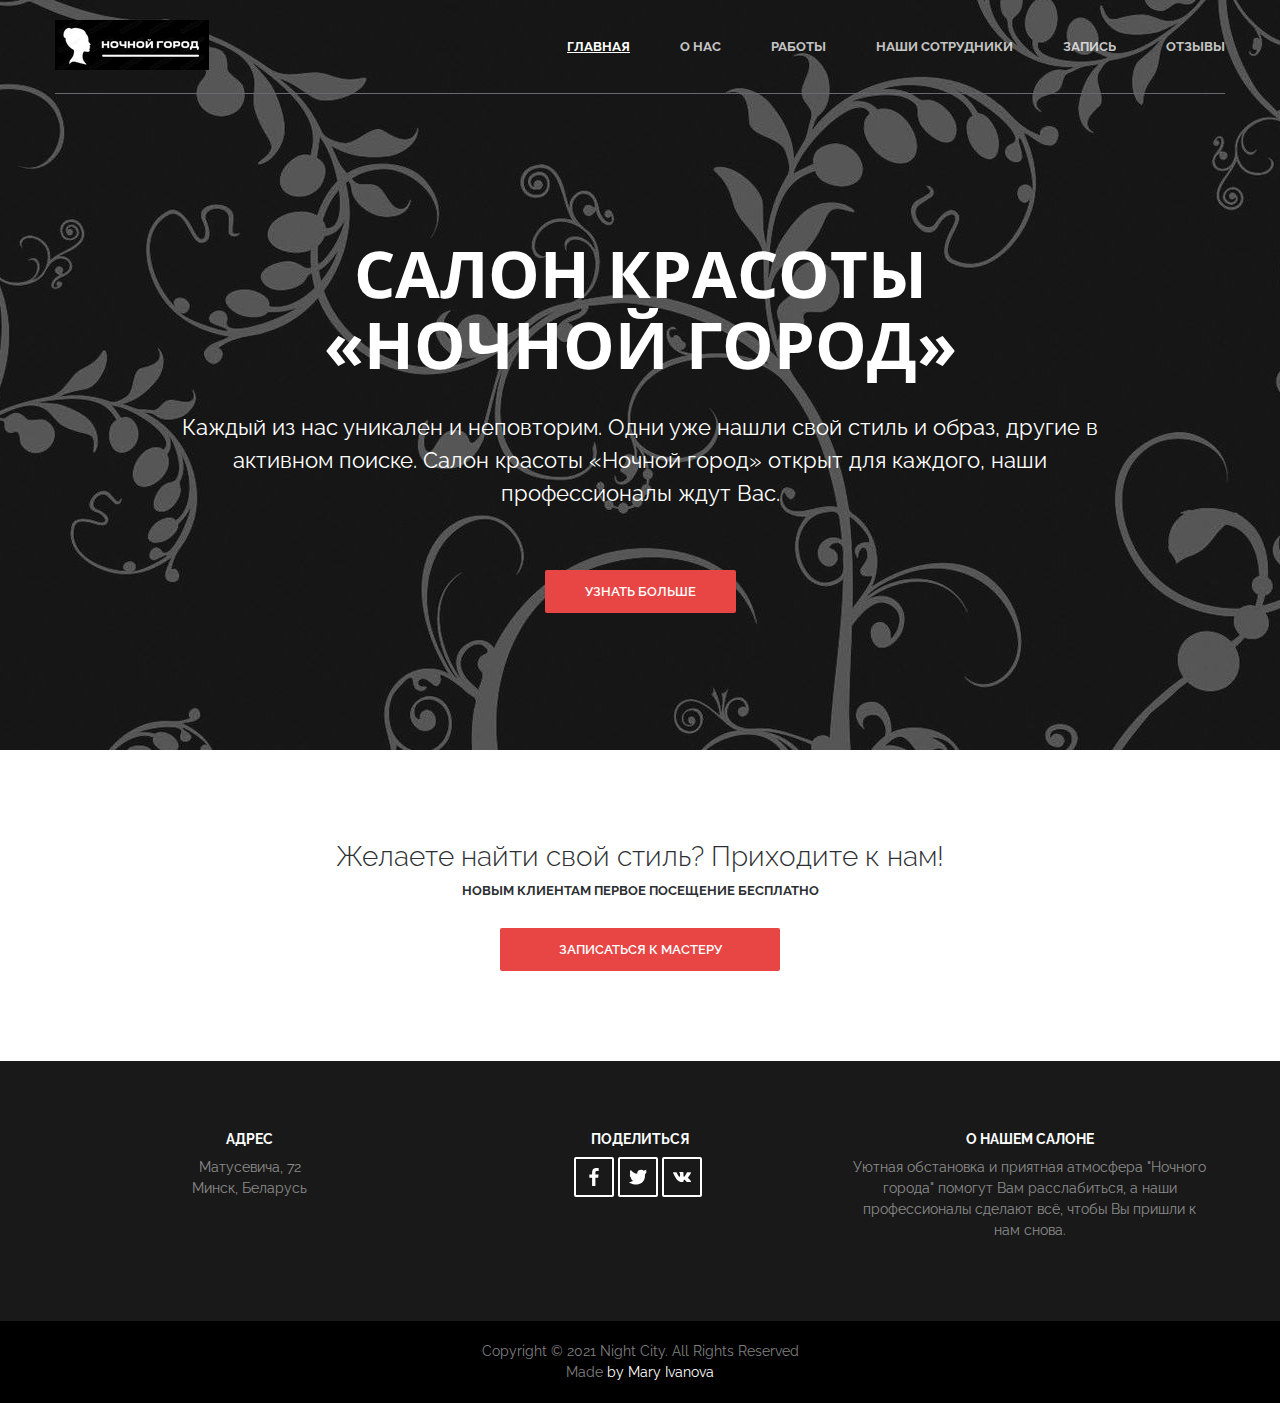
<file: Site/index.html>
<!DOCTYPE html>
<html>
    <head>
        <meta charset="utf-8">
        <link href="https://fonts.googleapis.com/css2?family=Cardo:ital@1&family=Open+Sans:wght@700&family=Raleway:wght@300;400;600;700&display=swap" rel="stylesheet">     
        <link rel="stylesheet" href="style.css">
        <title>Night city</title>

        <script src="https://cdnjs.cloudflare.com/ajax/libs/jquery/3.6.0/jquery.min.js"></script>
    </head>
    <body>

        <!-- Sprite -->
        <svg style="display: none;">

            <symbol id="facebook" viewBox="0 0 155.139 155.139">
                <g>
                    <path d="M89.584,155.139V84.378h23.742l3.562-27.585H89.584V39.184
                        c0-7.984,2.208-13.425,13.67-13.425l14.595-0.006V1.08C115.325,0.752,106.661,0,96.577,0C75.52,0,61.104,12.853,61.104,36.452
                        v20.341H37.29v27.585h23.814v70.761H89.584z"/>
                </g>
            </symbol>

            <symbol id="twitter" viewBox="0 -47 512.00203 512">
                <g>
                    <path d="m191.011719 419.042969c-22.140625 0-44.929688-1.792969-67.855469-5.386719-40.378906-6.335938-81.253906-27.457031-92.820312-33.78125l-30.335938-16.585938 32.84375-10.800781c35.902344-11.804687 57.742188-19.128906 84.777344-30.597656-27.070313-13.109375-47.933594-36.691406-57.976563-67.175781l-7.640625-23.195313 6.265625.957031c-5.941406-5.988281-10.632812-12.066406-14.269531-17.59375-12.933594-19.644531-19.78125-43.648437-18.324219-64.21875l1.4375-20.246093 12.121094 4.695312c-5.113281-9.65625-8.808594-19.96875-10.980469-30.777343-5.292968-26.359376-.863281-54.363282 12.476563-78.851563l10.558593-19.382813 14.121094 16.960938c44.660156 53.648438 101.226563 85.472656 168.363282 94.789062-2.742188-18.902343-.6875-37.144531 6.113281-53.496093 7.917969-19.039063 22.003906-35.183594 40.722656-46.691407 20.789063-12.777343 46-18.96875 70.988281-17.433593 26.511719 1.628906 50.582032 11.5625 69.699219 28.746093 9.335937-2.425781 16.214844-5.015624 25.511719-8.515624 5.59375-2.105469 11.9375-4.496094 19.875-7.230469l29.25-10.078125-19.074219 54.476562c1.257813-.105468 2.554687-.195312 3.910156-.253906l31.234375-1.414062-18.460937 25.230468c-1.058594 1.445313-1.328125 1.855469-1.703125 2.421875-1.488282 2.242188-3.339844 5.03125-28.679688 38.867188-6.34375 8.472656-9.511718 19.507812-8.921875 31.078125 2.246094 43.96875-3.148437 83.75-16.042969 118.234375-12.195312 32.625-31.09375 60.617187-56.164062 83.199219-31.023438 27.9375-70.582031 47.066406-117.582031 56.847656-23.054688 4.796875-47.8125 7.203125-73.4375 7.203125zm0 0"/>
                </g>
            </symbol>

            <symbol id="vk" viewBox="0 0 96.496 96.496">
                <g>
                    <path d="M92.499,65.178c-2.873-3.446-6.254-6.387-9.453-9.51c-2.886-2.815-3.068-4.448-0.748-7.697
                        c2.532-3.546,5.255-6.956,7.81-10.486c2.385-3.299,4.823-6.589,6.078-10.539c0.796-2.513,0.092-3.623-2.485-4.063
                        c-0.444-0.077-0.903-0.081-1.355-0.081l-15.289-0.018c-1.883-0.028-2.924,0.793-3.59,2.462c-0.899,2.256-1.826,4.51-2.897,6.687
                        c-2.43,4.936-5.144,9.707-8.949,13.747c-0.839,0.891-1.767,2.017-3.169,1.553c-1.754-0.64-2.271-3.53-2.242-4.507l-0.015-17.647
                        c-0.34-2.521-0.899-3.645-3.402-4.135l-15.882,0.003c-2.12,0-3.183,0.819-4.315,2.145c-0.653,0.766-0.85,1.263,0.492,1.517
                        c2.636,0.5,4.121,2.206,4.515,4.849c0.632,4.223,0.588,8.463,0.224,12.703c-0.107,1.238-0.32,2.473-0.811,3.629
                        c-0.768,1.817-2.008,2.187-3.637,1.069c-1.475-1.012-2.511-2.44-3.525-3.874c-3.809-5.382-6.848-11.186-9.326-17.285
                        c-0.716-1.762-1.951-2.83-3.818-2.859c-4.587-0.073-9.175-0.085-13.762,0.004c-2.76,0.052-3.583,1.392-2.459,3.894
                        c4.996,11.113,10.557,21.917,17.816,31.759c3.727,5.051,8.006,9.51,13.534,12.67c6.265,3.582,13.009,4.66,20.112,4.328
                        c3.326-0.156,4.325-1.021,4.479-4.336c0.104-2.268,0.361-4.523,1.48-6.561c1.098-2,2.761-2.381,4.678-1.137
                        c0.959,0.623,1.767,1.416,2.53,2.252c1.872,2.048,3.677,4.158,5.62,6.137c2.437,2.48,5.324,3.945,8.954,3.646L93.744,75.5
                        c2.264-0.148,3.438-2.924,2.138-5.451C94.969,68.279,93.771,66.703,92.499,65.178z"/>
                </g>
            </symbol>

        </svg>

        
        <!-- Header -->
        <header class="header  header--intro" id="header">
            <div class="container">
                <div class="header__inner">
                    <div class="header__logo">
                        <a href="index.html">
                            <img src="img/activebox-logo.png" alt="">
                        </a>
                    </div>

                    <nav class="nav" id="navigation">
                        <a class="nav__link" href="index.html">Главная</a>
                        <a class="nav__link" href="aboutUs.html">О нас</a>
                        <a class="nav__link" href="works.html">Работы</a>
                        <a class="nav__link" href="staff.html">Наши сотрудники</a>
                        <a class="nav__link" href="#">Запись</a>
                        <a class="nav__link" href="reviews.html">Отзывы</a>
                    </nav>
                </div>
            </div>
        </header>


        <!-- Intro -->
        <div class="intro" id="intro">
            <div class="container">
                <div class="intro__inner">
                    <h1 class="intro__title">Салон красоты «Ночной город»</h1>
                    <h2 class="intro__subtitle">Каждый из нас уникален и неповторим. Одни уже нашли свой стиль и образ, другие в активном поиске. Салон красоты «Ночной город» открыт для каждого, наши профессионалы ждут Вас.</h2>
                    <a class="btn  btn--red" href='aboutUs.html'>Узнать больше</a>
                </div>
            </div>
        </div>


        <!-- Appointment -->
        <div class="appointment">
            <div class="container">
                <h3 class="appointment__title">Желаете найти свой стиль? Приходите к нам!</h3>
                <div class="appointment__text">
                    <p>Новым клиентам первое посещение бесплатно</p>
                </div>
                <a class="btn  btn--red  btn--long" href="#">Записаться к мастеру</a>
            </div>
        </div>


        <!-- Footer -->
        <footer class="footer">
            <div class="container">
                
                <div class="footer__inner">
                    <div class="footer__block">
                        <h4 class="footer__title">Адрес</h4>
                        <adress class="footer__adress">
                            <div>Матусевича, 72</div>
                            <div>Минск, Беларусь</div>
                        </adress>
                    </div>

                    <div class="footer__block">
                        <h4 class="footer__title">Поделиться</h4>
                        <div class="social  social--footer">
                            <a class="social__item" href="https://www.facebook.com/" target="_blank">
                                <svg class="social__icon">
                                    <use xlink:href="#facebook"></use>
                                </svg>
                            </a>
                            <a class="social__item" href="https://twitter.com/?lang=ru" target="_blank">
                                <svg class="social__icon">
                                    <use xlink:href="#twitter"></use>
                                </svg>
                            </a>
                            <a class="social__item" href="https://vk.com/" target="_blank">
                                <svg class="social__icon">
                                    <use xlink:href="#vk"></use>
                                </svg>
                            </a>
                        </div>
                    </div>

                    <div class="footer__block">
                        <h4 class="footer__title">О нашем салоне</h4>
                        <div class="footer__text">
                            <p>Уютная обстановка и приятная атмосфера "Ночного города" помогут Вам расслабиться, а наши профессионалы сделают всё, чтобы Вы пришли к нам снова.</p>
                        </div>
                    </div>
                </div><!-- /.footer__inner -->

            </div><!-- /.container -->

            <div class="copyright">
                <div class="container">                
                    <div class="copyright__text">
                        <div>Copyright © 2021 Night City. All Rights Reserved</div>
                        <div>Made <span>by Mary Ivanova</span></div>
                    </div>
                </div>
            </div>

        </footer>

        
        <!-- Javascript -->
        <script src="app.js"></script>

    </body>
</html>
</file>
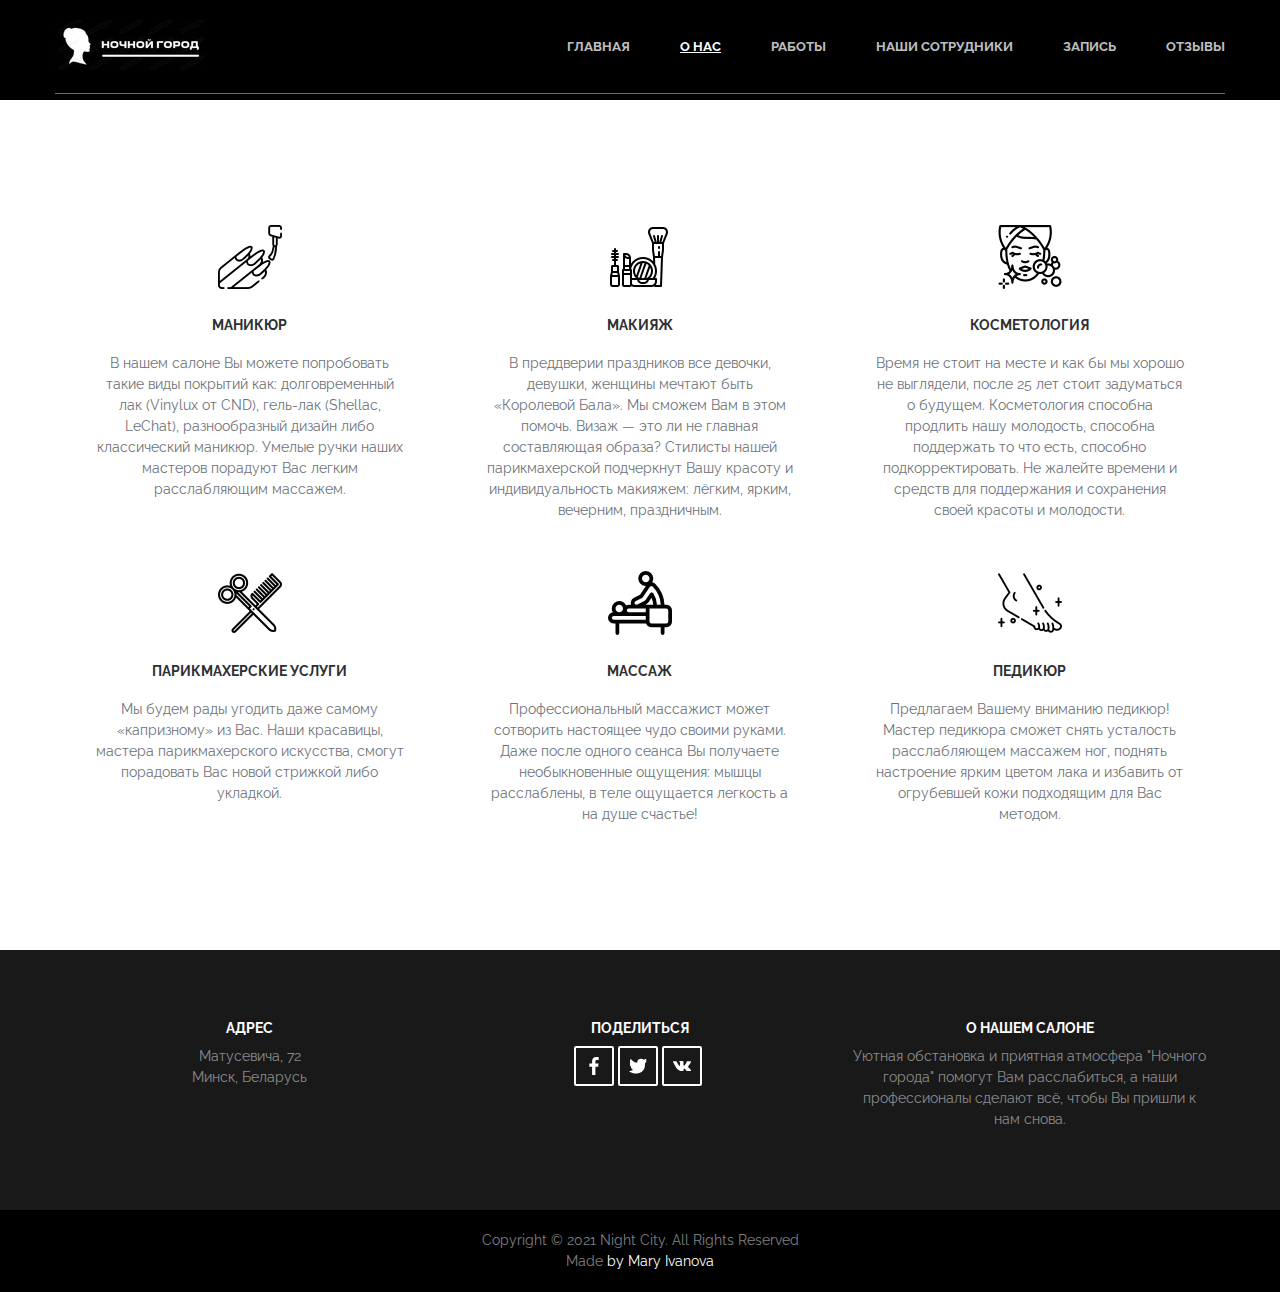
<file: Site/aboutUs.html>
<!DOCTYPE html>
<html>
    <head>
        <meta charset="utf-8">
        <link href="https://fonts.googleapis.com/css2?family=Cardo:ital@1&family=Open+Sans:wght@700&family=Raleway:wght@300;400;600;700&display=swap" rel="stylesheet">     
        <link rel="stylesheet" href="style.css">
        <title>About us</title>

        <script src="https://cdnjs.cloudflare.com/ajax/libs/jquery/3.6.0/jquery.min.js"></script>
    </head>
    <body>

        <!-- Sprite -->
        <svg style="display: none;">

            <symbol id="facebook" viewBox="0 0 155.139 155.139">
                <g>
                    <path d="M89.584,155.139V84.378h23.742l3.562-27.585H89.584V39.184
                        c0-7.984,2.208-13.425,13.67-13.425l14.595-0.006V1.08C115.325,0.752,106.661,0,96.577,0C75.52,0,61.104,12.853,61.104,36.452
                        v20.341H37.29v27.585h23.814v70.761H89.584z"/>
                </g>
            </symbol>

            <symbol id="twitter" viewBox="0 -47 512.00203 512">
                <g>
                    <path d="m191.011719 419.042969c-22.140625 0-44.929688-1.792969-67.855469-5.386719-40.378906-6.335938-81.253906-27.457031-92.820312-33.78125l-30.335938-16.585938 32.84375-10.800781c35.902344-11.804687 57.742188-19.128906 84.777344-30.597656-27.070313-13.109375-47.933594-36.691406-57.976563-67.175781l-7.640625-23.195313 6.265625.957031c-5.941406-5.988281-10.632812-12.066406-14.269531-17.59375-12.933594-19.644531-19.78125-43.648437-18.324219-64.21875l1.4375-20.246093 12.121094 4.695312c-5.113281-9.65625-8.808594-19.96875-10.980469-30.777343-5.292968-26.359376-.863281-54.363282 12.476563-78.851563l10.558593-19.382813 14.121094 16.960938c44.660156 53.648438 101.226563 85.472656 168.363282 94.789062-2.742188-18.902343-.6875-37.144531 6.113281-53.496093 7.917969-19.039063 22.003906-35.183594 40.722656-46.691407 20.789063-12.777343 46-18.96875 70.988281-17.433593 26.511719 1.628906 50.582032 11.5625 69.699219 28.746093 9.335937-2.425781 16.214844-5.015624 25.511719-8.515624 5.59375-2.105469 11.9375-4.496094 19.875-7.230469l29.25-10.078125-19.074219 54.476562c1.257813-.105468 2.554687-.195312 3.910156-.253906l31.234375-1.414062-18.460937 25.230468c-1.058594 1.445313-1.328125 1.855469-1.703125 2.421875-1.488282 2.242188-3.339844 5.03125-28.679688 38.867188-6.34375 8.472656-9.511718 19.507812-8.921875 31.078125 2.246094 43.96875-3.148437 83.75-16.042969 118.234375-12.195312 32.625-31.09375 60.617187-56.164062 83.199219-31.023438 27.9375-70.582031 47.066406-117.582031 56.847656-23.054688 4.796875-47.8125 7.203125-73.4375 7.203125zm0 0"/>
                </g>
            </symbol>

            <symbol id="vk" viewBox="0 0 96.496 96.496">
                <g>
                    <path d="M92.499,65.178c-2.873-3.446-6.254-6.387-9.453-9.51c-2.886-2.815-3.068-4.448-0.748-7.697
                        c2.532-3.546,5.255-6.956,7.81-10.486c2.385-3.299,4.823-6.589,6.078-10.539c0.796-2.513,0.092-3.623-2.485-4.063
                        c-0.444-0.077-0.903-0.081-1.355-0.081l-15.289-0.018c-1.883-0.028-2.924,0.793-3.59,2.462c-0.899,2.256-1.826,4.51-2.897,6.687
                        c-2.43,4.936-5.144,9.707-8.949,13.747c-0.839,0.891-1.767,2.017-3.169,1.553c-1.754-0.64-2.271-3.53-2.242-4.507l-0.015-17.647
                        c-0.34-2.521-0.899-3.645-3.402-4.135l-15.882,0.003c-2.12,0-3.183,0.819-4.315,2.145c-0.653,0.766-0.85,1.263,0.492,1.517
                        c2.636,0.5,4.121,2.206,4.515,4.849c0.632,4.223,0.588,8.463,0.224,12.703c-0.107,1.238-0.32,2.473-0.811,3.629
                        c-0.768,1.817-2.008,2.187-3.637,1.069c-1.475-1.012-2.511-2.44-3.525-3.874c-3.809-5.382-6.848-11.186-9.326-17.285
                        c-0.716-1.762-1.951-2.83-3.818-2.859c-4.587-0.073-9.175-0.085-13.762,0.004c-2.76,0.052-3.583,1.392-2.459,3.894
                        c4.996,11.113,10.557,21.917,17.816,31.759c3.727,5.051,8.006,9.51,13.534,12.67c6.265,3.582,13.009,4.66,20.112,4.328
                        c3.326-0.156,4.325-1.021,4.479-4.336c0.104-2.268,0.361-4.523,1.48-6.561c1.098-2,2.761-2.381,4.678-1.137
                        c0.959,0.623,1.767,1.416,2.53,2.252c1.872,2.048,3.677,4.158,5.62,6.137c2.437,2.48,5.324,3.945,8.954,3.646L93.744,75.5
                        c2.264-0.148,3.438-2.924,2.138-5.451C94.969,68.279,93.771,66.703,92.499,65.178z"/>
                </g>
            </symbol>

        </svg>

        
        <!-- Header -->
        <header class="header" id="header">
            <div class="container">
                <div class="header__inner">
                    <div class="header__logo">
                        <a href="index.html">
                            <img src="img/activebox-logo.png" alt="">
                        </a>
                    </div>

                    <nav class="nav">
                        <a class="nav__link" href="index.html">Главная</a>
                        <a class="nav__link" href="aboutUs.html">О нас</a>
                        <a class="nav__link" href="works.html">Работы</a>
                        <a class="nav__link" href="staff.html">Наши сотрудники</a>
                        <a class="nav__link" href="#">Запись</a>
                        <a class="nav__link" href="reviews.html">Отзывы</a>
                    </nav>
                </div>
            </div>
        </header>


        <!-- Features -->
        <div class="container">
            <div class="features">
                <div class="features__item">
                    <img class="features__icon" src="img/features/feature-1.png" alt="">
                    <h4 class="features__title">Маникюр</h4>
                    <div class="features__text">В нашем салоне Вы можете попробовать такие виды покрытий как:
                        долговременный лак (Vinylux от CND),
                        гель-лак (Shellac, LeChat),
                        разнообразный дизайн либо
                        классический маникюр.
                        Умелые ручки наших мастеров порадуют Вас легким расслабляющим массажем.</div>
                </div>

                <div class="features__item">
                    <img class="features__icon" src="img/features/feature-2.png" alt="">
                    <h4 class="features__title">Макияж</h4>
                    <div class="features__text">В преддверии праздников все девочки, девушки, женщины мечтают быть «Королевой Бала». Мы сможем Вам в этом помочь. Визаж — это ли не главная составляющая образа? Стилисты нашей парикмахерской подчеркнут Вашу красоту и индивидуальность макияжем: лёгким, ярким, вечерним, праздничным.</div>
                </div>

                <div class="features__item">
                    <img class="features__icon" src="img/features/feature-6.png" alt="">
                    <h4 class="features__title">Косметология</h4>
                    <div class="features__text">Время не стоит на месте и как бы мы хорошо не выглядели, после 25 лет стоит задуматься о будущем. Косметология способна продлить нашу молодость, способна поддержать то что есть, способно подкорректировать.
                        Не жалейте времени и средств для поддержания и сохранения своей красоты и молодости.</div>
                </div>

                <div class="features__item">
                    <img class="features__icon" src="img/features/feature-4.png" alt="">
                    <h4 class="features__title">Парикмахерские услуги</h4>
                    <div class="features__text">Мы будем рады угодить даже самому «капризному» из Вас.
                        Наши красавицы, мастера парикмахерского искусства, смогут порадовать Вас новой стрижкой либо укладкой.</div>
                    </div>

                <div class="features__item">
                    <img class="features__icon" src="img/features/feature-5.png" alt="">
                    <h4 class="features__title">Массаж</h4>
                    <div class="features__text">Профессиональный массажист может сотворить настоящее чудо своими руками. Даже после одного сеанса Вы получаете необыкновенные ощущения: мышцы расслаблены, в теле ощущается легкость а на душе счастье!</div>
                </div>

                <div class="features__item">
                    <img class="features__icon" src="img/features/feature-3.png" alt="">
                    <h4 class="features__title">Педикюр</h4>
                    <div class="features__text">Предлагаем Вашему вниманию педикюр! Мастер педикюра сможет снять усталость расслабляющем массажем ног, поднять настроение ярким цветом лака и избавить от огрубевшей кожи подходящим для Вас методом.</div>
                </div>
            </div><!-- /.features -->
        </div><!-- /.container -->


        <!-- Footer -->
        <footer class="footer">
            <div class="container">
                
                <div class="footer__inner">
                    <div class="footer__block">
                        <h4 class="footer__title">Адрес</h4>
                        <adress class="footer__adress">
                            <div>Матусевича, 72</div>
                            <div>Минск, Беларусь</div>
                        </adress>
                    </div>

                    <div class="footer__block">
                        <h4 class="footer__title">Поделиться</h4>
                        <div class="social  social--footer">
                            <a class="social__item" href="https://www.facebook.com/" target="_blank">
                                <svg class="social__icon">
                                    <use xlink:href="#facebook"></use>
                                </svg>
                            </a>
                            <a class="social__item" href="https://twitter.com/?lang=ru" target="_blank">
                                <svg class="social__icon">
                                    <use xlink:href="#twitter"></use>
                                </svg>
                            </a>
                            <a class="social__item" href="https://vk.com/" target="_blank">
                                <svg class="social__icon">
                                    <use xlink:href="#vk"></use>
                                </svg>
                            </a>
                        </div>
                    </div>

                    <div class="footer__block">
                        <h4 class="footer__title">О нашем салоне</h4>
                        <div class="footer__text">
                            <p>Уютная обстановка и приятная атмосфера "Ночного города" помогут Вам расслабиться, а наши профессионалы сделают всё, чтобы Вы пришли к нам снова.</p>
                        </div>
                    </div>
                </div><!-- /.footer__inner -->

            </div><!-- /.container -->

            <div class="copyright">
                <div class="container">                
                    <div class="copyright__text">
                        <div>Copyright © 2021 Night City. All Rights Reserved</div>
                        <div>Made <span>by Mary Ivanova</span></div>
                    </div>
                </div>
            </div>

        </footer>

        <!-- Javascript -->
        <script src="app.js"></script>


    </body>
</html>
</file>
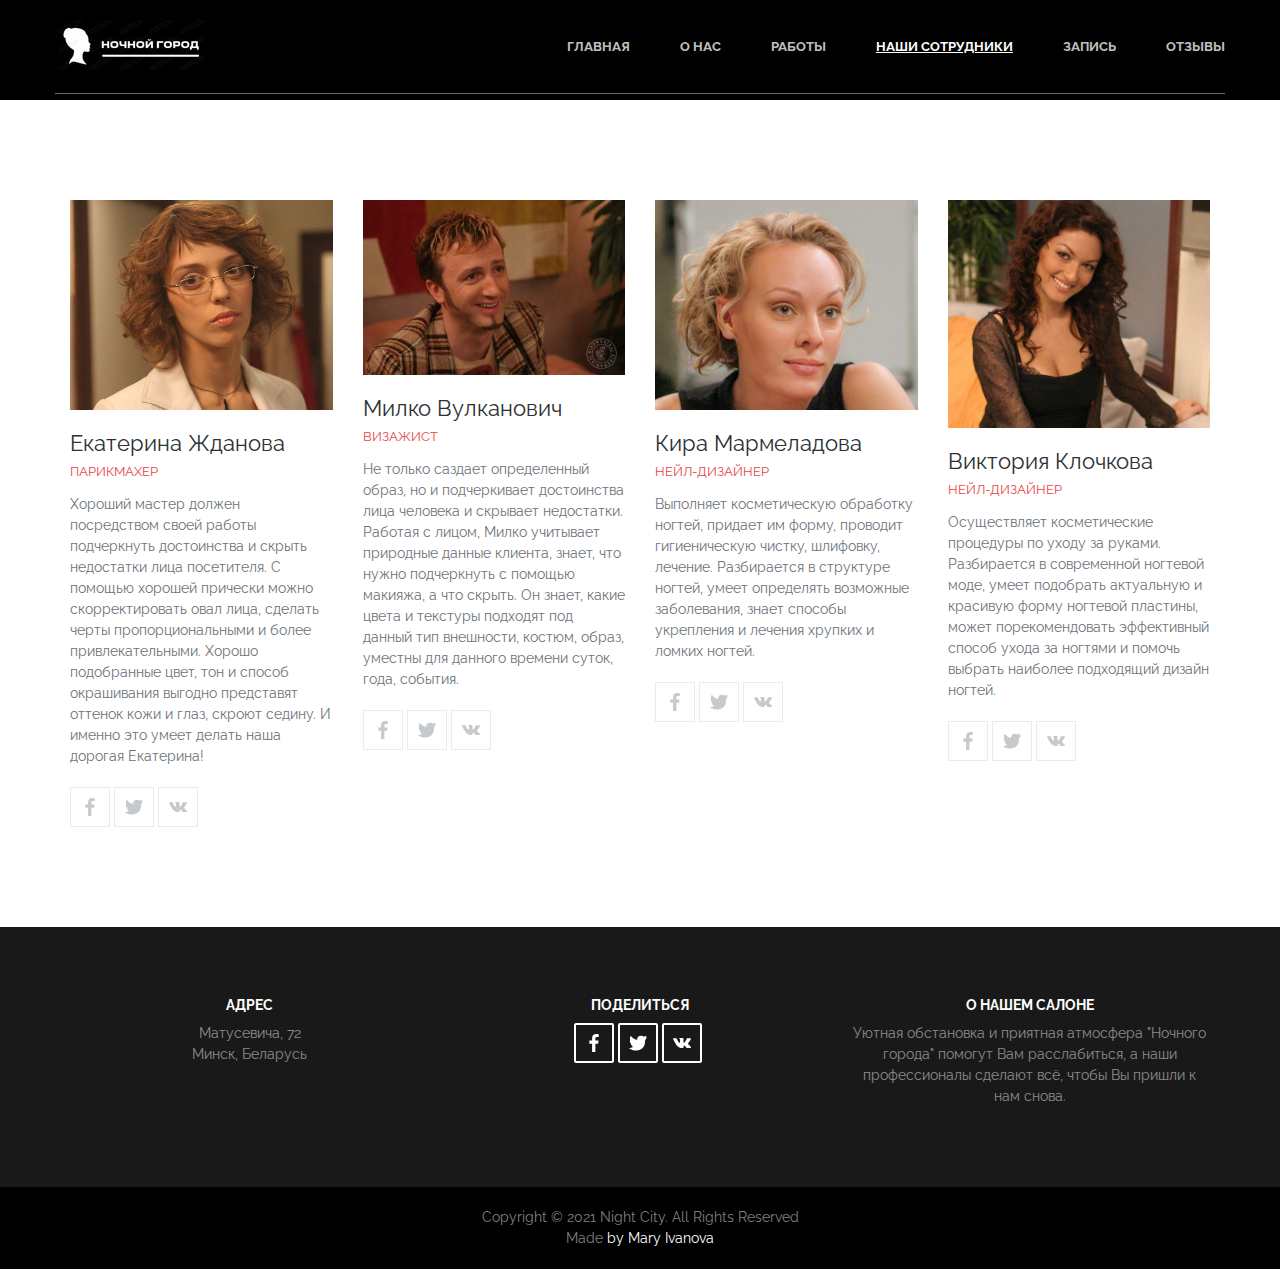
<file: Site/staff.html>
<!DOCTYPE html>
<html>
    <head>
        <meta charset="utf-8">
        <link href="https://fonts.googleapis.com/css2?family=Cardo:ital@1&family=Open+Sans:wght@700&family=Raleway:wght@300;400;600;700&display=swap" rel="stylesheet">     
        <link rel="stylesheet" href="style.css">
        <title>Team</title>

        <script src="https://cdnjs.cloudflare.com/ajax/libs/jquery/3.6.0/jquery.min.js"></script>
    </head>
    <body>

        <!-- Sprite -->
        <svg style="display: none;">

            <symbol id="facebook" viewBox="0 0 155.139 155.139">
                <g>
                    <path d="M89.584,155.139V84.378h23.742l3.562-27.585H89.584V39.184
                        c0-7.984,2.208-13.425,13.67-13.425l14.595-0.006V1.08C115.325,0.752,106.661,0,96.577,0C75.52,0,61.104,12.853,61.104,36.452
                        v20.341H37.29v27.585h23.814v70.761H89.584z"/>
                </g>
            </symbol>

            <symbol id="twitter" viewBox="0 -47 512.00203 512">
                <g>
                    <path d="m191.011719 419.042969c-22.140625 0-44.929688-1.792969-67.855469-5.386719-40.378906-6.335938-81.253906-27.457031-92.820312-33.78125l-30.335938-16.585938 32.84375-10.800781c35.902344-11.804687 57.742188-19.128906 84.777344-30.597656-27.070313-13.109375-47.933594-36.691406-57.976563-67.175781l-7.640625-23.195313 6.265625.957031c-5.941406-5.988281-10.632812-12.066406-14.269531-17.59375-12.933594-19.644531-19.78125-43.648437-18.324219-64.21875l1.4375-20.246093 12.121094 4.695312c-5.113281-9.65625-8.808594-19.96875-10.980469-30.777343-5.292968-26.359376-.863281-54.363282 12.476563-78.851563l10.558593-19.382813 14.121094 16.960938c44.660156 53.648438 101.226563 85.472656 168.363282 94.789062-2.742188-18.902343-.6875-37.144531 6.113281-53.496093 7.917969-19.039063 22.003906-35.183594 40.722656-46.691407 20.789063-12.777343 46-18.96875 70.988281-17.433593 26.511719 1.628906 50.582032 11.5625 69.699219 28.746093 9.335937-2.425781 16.214844-5.015624 25.511719-8.515624 5.59375-2.105469 11.9375-4.496094 19.875-7.230469l29.25-10.078125-19.074219 54.476562c1.257813-.105468 2.554687-.195312 3.910156-.253906l31.234375-1.414062-18.460937 25.230468c-1.058594 1.445313-1.328125 1.855469-1.703125 2.421875-1.488282 2.242188-3.339844 5.03125-28.679688 38.867188-6.34375 8.472656-9.511718 19.507812-8.921875 31.078125 2.246094 43.96875-3.148437 83.75-16.042969 118.234375-12.195312 32.625-31.09375 60.617187-56.164062 83.199219-31.023438 27.9375-70.582031 47.066406-117.582031 56.847656-23.054688 4.796875-47.8125 7.203125-73.4375 7.203125zm0 0"/>
                </g>
            </symbol>

            <symbol id="vk" viewBox="0 0 96.496 96.496">
                <g>
                    <path d="M92.499,65.178c-2.873-3.446-6.254-6.387-9.453-9.51c-2.886-2.815-3.068-4.448-0.748-7.697
                        c2.532-3.546,5.255-6.956,7.81-10.486c2.385-3.299,4.823-6.589,6.078-10.539c0.796-2.513,0.092-3.623-2.485-4.063
                        c-0.444-0.077-0.903-0.081-1.355-0.081l-15.289-0.018c-1.883-0.028-2.924,0.793-3.59,2.462c-0.899,2.256-1.826,4.51-2.897,6.687
                        c-2.43,4.936-5.144,9.707-8.949,13.747c-0.839,0.891-1.767,2.017-3.169,1.553c-1.754-0.64-2.271-3.53-2.242-4.507l-0.015-17.647
                        c-0.34-2.521-0.899-3.645-3.402-4.135l-15.882,0.003c-2.12,0-3.183,0.819-4.315,2.145c-0.653,0.766-0.85,1.263,0.492,1.517
                        c2.636,0.5,4.121,2.206,4.515,4.849c0.632,4.223,0.588,8.463,0.224,12.703c-0.107,1.238-0.32,2.473-0.811,3.629
                        c-0.768,1.817-2.008,2.187-3.637,1.069c-1.475-1.012-2.511-2.44-3.525-3.874c-3.809-5.382-6.848-11.186-9.326-17.285
                        c-0.716-1.762-1.951-2.83-3.818-2.859c-4.587-0.073-9.175-0.085-13.762,0.004c-2.76,0.052-3.583,1.392-2.459,3.894
                        c4.996,11.113,10.557,21.917,17.816,31.759c3.727,5.051,8.006,9.51,13.534,12.67c6.265,3.582,13.009,4.66,20.112,4.328
                        c3.326-0.156,4.325-1.021,4.479-4.336c0.104-2.268,0.361-4.523,1.48-6.561c1.098-2,2.761-2.381,4.678-1.137
                        c0.959,0.623,1.767,1.416,2.53,2.252c1.872,2.048,3.677,4.158,5.62,6.137c2.437,2.48,5.324,3.945,8.954,3.646L93.744,75.5
                        c2.264-0.148,3.438-2.924,2.138-5.451C94.969,68.279,93.771,66.703,92.499,65.178z"/>
                </g>
            </symbol>

        </svg>

        
        <!-- Header -->
        <header class="header" id="header">
            <div class="container">
                <div class="header__inner">
                    <div class="header__logo">
                        <a href="index.html">
                            <img src="img/activebox-logo.png" alt="">
                        </a>
                    </div>

                    <nav class="nav">
                        <a class="nav__link" href="index.html">Главная</a>
                        <a class="nav__link" href="aboutUs.html">О нас</a>
                        <a class="nav__link" href="works.html">Работы</a>
                        <a class="nav__link" href="staff.html">Наши сотрудники</a>
                        <a class="nav__link" href="#">Запись</a>
                        <a class="nav__link" href="reviews.html">Отзывы</a>
                    </nav>
                </div>
            </div>
        </header>


        <!-- Team -->
        <div class="team">
            <div class="container">
                <div class="team__inner">

                    <div class="team__item">
                        <img class="team__photo" src="img/team/team-1.jpg" alt="">
                        <div class="team__name">Екатерина Жданова</div>
                        <div class="team__prof">Парикмахер</div>
                        <div class="team__text">
                            <p>Хороший мастер должен посредством своей работы подчеркнуть достоинства и скрыть недостатки лица посетителя. С помощью хорошей прически можно скорректировать овал лица, сделать черты пропорциональными и более привлекательными. Хорошо подобранные цвет, тон и способ окрашивания выгодно представят оттенок кожи и глаз, скроют седину. И именно это умеет делать наша дорогая Екатерина!</p>
                        </div>
                        
                        <div class="social">
                            <a class="social__item" href="https://www.facebook.com/" target="_blank">
                                <svg class="social__icon">
                                    <use xlink:href="#facebook"></use>
                                </svg>
                            </a>
                            <a class="social__item" href="https://twitter.com/?lang=ru" target="_blank">
                                <svg class="social__icon">
                                    <use xlink:href="#twitter"></use>
                                </svg>
                            </a>
                            <a class="social__item" href="https://vk.com/" target="_blank">
                                <svg class="social__icon">
                                    <use xlink:href="#vk"></use>
                                </svg>
                            </a>
                        </div>
                    </div>

                    <div class="team__item">
                        <img class="team__photo" src="img/team/team-2.jpg" alt="">
                        <div class="team__name">Милко Вулканович</div>
                        <div class="team__prof">Визажист</div>
                        <div class="team__text">
                            <p>Не только саздает определенный образ, но и подчеркивает достоинства лица человека и скрывает недостатки. Работая с лицом, Милко учитывает природные данные клиента, знает, что нужно подчеркнуть с помощью макияжа, а что скрыть.
                                Он знает, какие цвета и текстуры подходят под данный тип внешности, костюм, образ, уместны для данного времени суток, года, события.</p>
                        </div>
                        
                        <div class="social">
                            <a class="social__item" href="https://www.facebook.com/" target="_blank">
                                <svg class="social__icon">
                                    <use xlink:href="#facebook"></use>
                                </svg>
                            </a>
                            <a class="social__item" href="https://twitter.com/?lang=ru" target="_blank">
                                <svg class="social__icon">
                                    <use xlink:href="#twitter"></use>
                                </svg>
                            </a>
                            <a class="social__item" href="https://vk.com/" target="_blank">
                                <svg class="social__icon">
                                    <use xlink:href="#vk"></use>
                                </svg>
                            </a>
                        </div>
                    </div>

                    <div class="team__item">
                        <img class="team__photo" src="img/team/team-3.jpg" alt="">
                        <div class="team__name">Кира Мармеладова</div>
                        <div class="team__prof">Нейл-дизайнер</div>
                        <div class="team__text">
                            <p>Выполняет косметическую обработку ногтей, придает им форму, проводит гигиеническую чистку, шлифовку, лечение. Разбирается в структуре ногтей, умеет определять возможные заболевания, знает способы укрепления и лечения хрупких и ломких ногтей.</p>
                        </div>
                        
                        <div class="social">
                            <a class="social__item" href="https://www.facebook.com/" target="_blank">
                                <svg class="social__icon">
                                    <use xlink:href="#facebook"></use>
                                </svg>
                            </a>
                            <a class="social__item" href="https://twitter.com/?lang=ru" target="_blank">
                                <svg class="social__icon">
                                    <use xlink:href="#twitter"></use>
                                </svg>
                            </a>
                            <a class="social__item" href="https://vk.com/" target="_blank">
                                <svg class="social__icon">
                                    <use xlink:href="#vk"></use>
                                </svg>
                            </a>
                        </div>
                    </div>

                    <div class="team__item">
                        <img class="team__photo" src="img/team/team-4.jpg" alt="">
                        <div class="team__name">Виктория Клочкова</div>
                        <div class="team__prof">Нейл-дизайнер</div>
                        <div class="team__text">
                            <p>Осуществляет косметические процедуры по уходу за руками. Разбирается в современной ногтевой моде, умеет подобрать актуальную и красивую форму ногтевой пластины, может порекомендовать эффективный способ ухода за ногтями и помочь выбрать наиболее подходящий дизайн ногтей.</p>
                        </div>
                        
                        <div class="social">
                            <a class="social__item" href="https://www.facebook.com/" target="_blank">
                                <svg class="social__icon">
                                    <use xlink:href="#facebook"></use>
                                </svg>
                            </a>
                            <a class="social__item" href="https://twitter.com/?lang=ru" target="_blank">
                                <svg class="social__icon">
                                    <use xlink:href="#twitter"></use>
                                </svg>
                            </a>
                            <a class="social__item" href="https://vk.com/" target="_blank">
                                <svg class="social__icon">
                                    <use xlink:href="#vk"></use>
                                </svg>
                            </a>
                        </div>
                    </div>

                </div><!-- /.team__inner  -->
            </div><!-- /.container  -->
        </div><!-- /.team  -->


        <!-- Footer -->
        <footer class="footer">
            <div class="container">
                
                <div class="footer__inner">
                    <div class="footer__block">
                        <h4 class="footer__title">Адрес</h4>
                        <adress class="footer__adress">
                            <div>Матусевича, 72</div>
                            <div>Минск, Беларусь</div>
                        </adress>
                    </div>

                    <div class="footer__block">
                        <h4 class="footer__title">Поделиться</h4>
                        <div class="social  social--footer">
                            <a class="social__item" href="https://www.facebook.com/" target="_blank">
                                <svg class="social__icon">
                                    <use xlink:href="#facebook"></use>
                                </svg>
                            </a>
                            <a class="social__item" href="https://twitter.com/?lang=ru" target="_blank">
                                <svg class="social__icon">
                                    <use xlink:href="#twitter"></use>
                                </svg>
                            </a>
                            <a class="social__item" href="https://vk.com/" target="_blank">
                                <svg class="social__icon">
                                    <use xlink:href="#vk"></use>
                                </svg>
                            </a>
                        </div>
                    </div>

                    <div class="footer__block">
                        <h4 class="footer__title">О нашем салоне</h4>
                        <div class="footer__text">
                            <p>Уютная обстановка и приятная атмосфера "Ночного города" помогут Вам расслабиться, а наши профессионалы сделают всё, чтобы Вы пришли к нам снова.</p>
                        </div>
                    </div>
                </div><!-- /.footer__inner -->

            </div><!-- /.container -->

            <div class="copyright">
                <div class="container">                
                    <div class="copyright__text">
                        <div>Copyright © 2021 Night City. All Rights Reserved</div>
                        <div>Made <span>by Mary Ivanova</span></div>
                    </div>
                </div>
            </div>

        </footer>

        <!-- Javascript -->
        <script src="app.js"></script>

    </body>
</html>
</file>
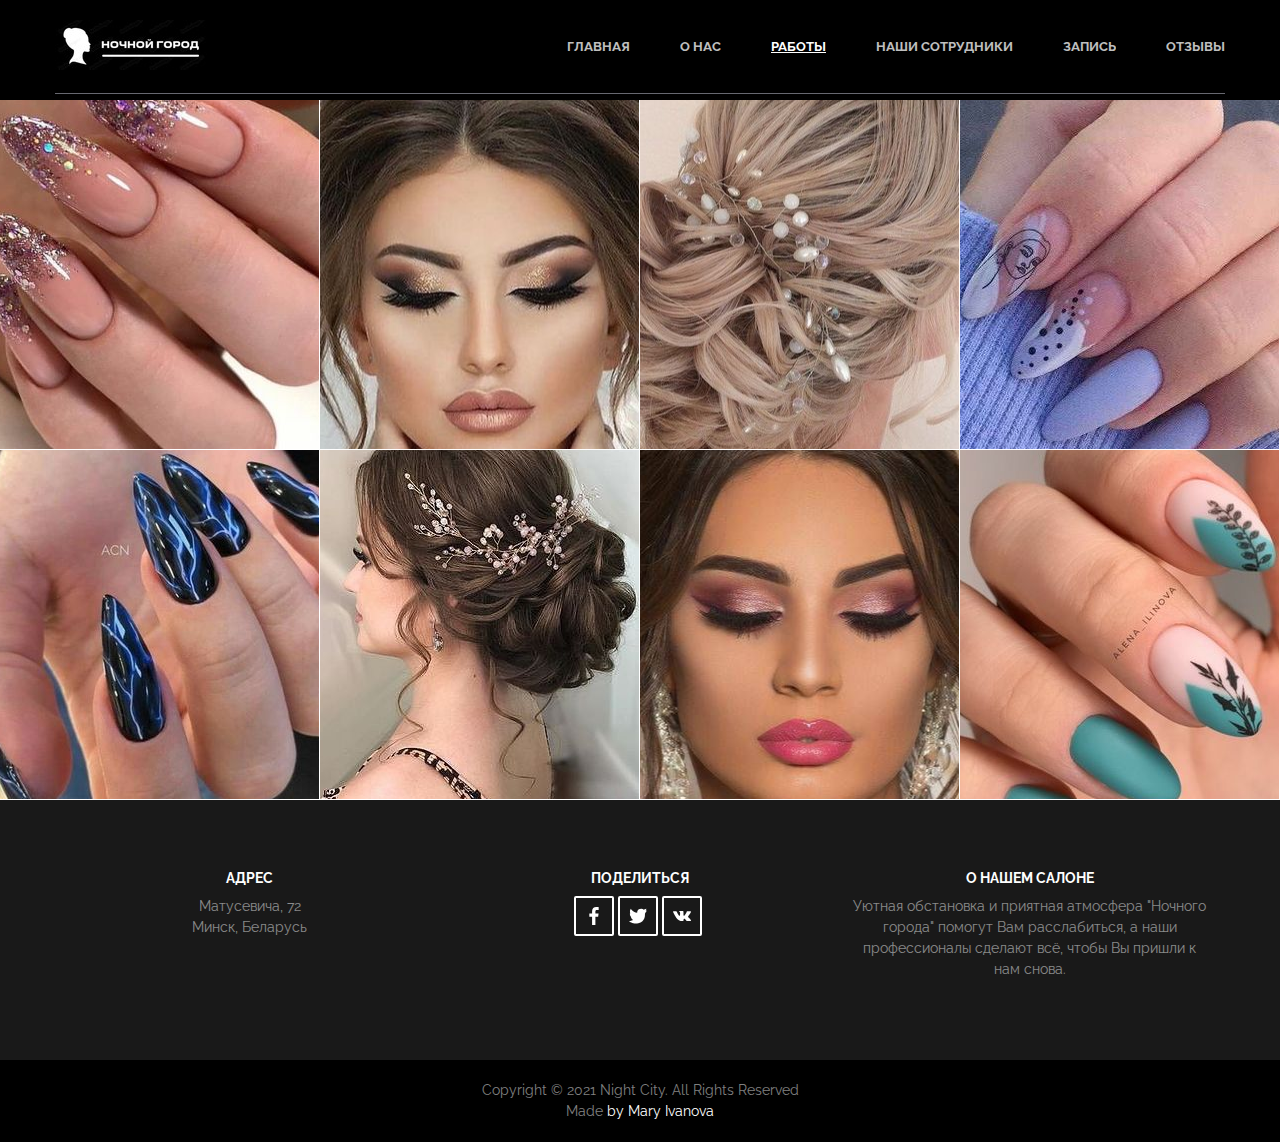
<file: Site/works.html>
<!DOCTYPE html>
<html>
    <head>
        <meta charset="utf-8">
        <link href="https://fonts.googleapis.com/css2?family=Cardo:ital@1&family=Open+Sans:wght@700&family=Raleway:wght@300;400;600;700&display=swap" rel="stylesheet">     
        <link rel="stylesheet" href="style.css">
        <title>Works</title>

        <script src="https://cdnjs.cloudflare.com/ajax/libs/jquery/3.6.0/jquery.min.js"></script>
    </head>
    <body>

        <!-- Sprite -->
        <svg style="display: none;">

            <symbol id="facebook" viewBox="0 0 155.139 155.139">
                <g>
                    <path d="M89.584,155.139V84.378h23.742l3.562-27.585H89.584V39.184
                        c0-7.984,2.208-13.425,13.67-13.425l14.595-0.006V1.08C115.325,0.752,106.661,0,96.577,0C75.52,0,61.104,12.853,61.104,36.452
                        v20.341H37.29v27.585h23.814v70.761H89.584z"/>
                </g>
            </symbol>

            <symbol id="twitter" viewBox="0 -47 512.00203 512">
                <g>
                    <path d="m191.011719 419.042969c-22.140625 0-44.929688-1.792969-67.855469-5.386719-40.378906-6.335938-81.253906-27.457031-92.820312-33.78125l-30.335938-16.585938 32.84375-10.800781c35.902344-11.804687 57.742188-19.128906 84.777344-30.597656-27.070313-13.109375-47.933594-36.691406-57.976563-67.175781l-7.640625-23.195313 6.265625.957031c-5.941406-5.988281-10.632812-12.066406-14.269531-17.59375-12.933594-19.644531-19.78125-43.648437-18.324219-64.21875l1.4375-20.246093 12.121094 4.695312c-5.113281-9.65625-8.808594-19.96875-10.980469-30.777343-5.292968-26.359376-.863281-54.363282 12.476563-78.851563l10.558593-19.382813 14.121094 16.960938c44.660156 53.648438 101.226563 85.472656 168.363282 94.789062-2.742188-18.902343-.6875-37.144531 6.113281-53.496093 7.917969-19.039063 22.003906-35.183594 40.722656-46.691407 20.789063-12.777343 46-18.96875 70.988281-17.433593 26.511719 1.628906 50.582032 11.5625 69.699219 28.746093 9.335937-2.425781 16.214844-5.015624 25.511719-8.515624 5.59375-2.105469 11.9375-4.496094 19.875-7.230469l29.25-10.078125-19.074219 54.476562c1.257813-.105468 2.554687-.195312 3.910156-.253906l31.234375-1.414062-18.460937 25.230468c-1.058594 1.445313-1.328125 1.855469-1.703125 2.421875-1.488282 2.242188-3.339844 5.03125-28.679688 38.867188-6.34375 8.472656-9.511718 19.507812-8.921875 31.078125 2.246094 43.96875-3.148437 83.75-16.042969 118.234375-12.195312 32.625-31.09375 60.617187-56.164062 83.199219-31.023438 27.9375-70.582031 47.066406-117.582031 56.847656-23.054688 4.796875-47.8125 7.203125-73.4375 7.203125zm0 0"/>
                </g>
            </symbol>

            <symbol id="vk" viewBox="0 0 96.496 96.496">
                <g>
                    <path d="M92.499,65.178c-2.873-3.446-6.254-6.387-9.453-9.51c-2.886-2.815-3.068-4.448-0.748-7.697
                        c2.532-3.546,5.255-6.956,7.81-10.486c2.385-3.299,4.823-6.589,6.078-10.539c0.796-2.513,0.092-3.623-2.485-4.063
                        c-0.444-0.077-0.903-0.081-1.355-0.081l-15.289-0.018c-1.883-0.028-2.924,0.793-3.59,2.462c-0.899,2.256-1.826,4.51-2.897,6.687
                        c-2.43,4.936-5.144,9.707-8.949,13.747c-0.839,0.891-1.767,2.017-3.169,1.553c-1.754-0.64-2.271-3.53-2.242-4.507l-0.015-17.647
                        c-0.34-2.521-0.899-3.645-3.402-4.135l-15.882,0.003c-2.12,0-3.183,0.819-4.315,2.145c-0.653,0.766-0.85,1.263,0.492,1.517
                        c2.636,0.5,4.121,2.206,4.515,4.849c0.632,4.223,0.588,8.463,0.224,12.703c-0.107,1.238-0.32,2.473-0.811,3.629
                        c-0.768,1.817-2.008,2.187-3.637,1.069c-1.475-1.012-2.511-2.44-3.525-3.874c-3.809-5.382-6.848-11.186-9.326-17.285
                        c-0.716-1.762-1.951-2.83-3.818-2.859c-4.587-0.073-9.175-0.085-13.762,0.004c-2.76,0.052-3.583,1.392-2.459,3.894
                        c4.996,11.113,10.557,21.917,17.816,31.759c3.727,5.051,8.006,9.51,13.534,12.67c6.265,3.582,13.009,4.66,20.112,4.328
                        c3.326-0.156,4.325-1.021,4.479-4.336c0.104-2.268,0.361-4.523,1.48-6.561c1.098-2,2.761-2.381,4.678-1.137
                        c0.959,0.623,1.767,1.416,2.53,2.252c1.872,2.048,3.677,4.158,5.62,6.137c2.437,2.48,5.324,3.945,8.954,3.646L93.744,75.5
                        c2.264-0.148,3.438-2.924,2.138-5.451C94.969,68.279,93.771,66.703,92.499,65.178z"/>
                </g>
            </symbol>

        </svg>

        
        <!-- Header -->
        <header class="header" id="header">
            <div class="container">
                <div class="header__inner">
                    <div class="header__logo">
                        <a href="index.html">
                            <img src="img/activebox-logo.png" alt="">
                        </a>
                    </div>

                    <nav class="nav">
                        <a class="nav__link" href="index.html">Главная</a>
                        <a class="nav__link" href="aboutUs.html">О нас</a>
                        <a class="nav__link" href="works.html">Работы</a>
                        <a class="nav__link" href="staff.html">Наши сотрудники</a>
                        <a class="nav__link" href="#">Запись</a>
                        <a class="nav__link" href="reviews.html">Отзывы</a>
                    </nav>
                </div>
            </div>
        </header>


        <!-- Works -->
        <div class="works">
            <div class="works__item">
                <img class="works__photo" src="img/works/work-1.jpg" alt="">
                <div class="works__content">
                    <div class="works__title">Виктория Клочкова</div>
                    <div class="works__text">Нейл-дизайнер</div>
                </div>
            </div>

            <div class="works__item">
                <img class="works__photo" src="img/works/work-2.jpg" alt="">
                <div class="works__content">
                    <div class="works__title">Милко Вулканович</div>
                    <div class="works__text">Визажист</div>
                </div>
            </div>

            <div class="works__item">
                <img class="works__photo" src="img/works/work-3.jpg" alt="">
                <div class="works__content">
                    <div class="works__title">Екатерина Жданова</div>
                    <div class="works__text">Парикмахер</div>
                </div>
            </div>

            <div class="works__item">
                <img class="works__photo" src="img/works/work-4.jpg" alt="">
                <div class="works__content">
                    <div class="works__title">Виктория Клочкова</div>
                    <div class="works__text">Нейл-дизайнер</div>
                </div>
            </div>

            <div class="works__item">
                <img class="works__photo" src="img/works/work-5.jpg" alt="">
                <div class="works__content">
                    <div class="works__title">Кира Мармеладова</div>
                    <div class="works__text">Нейл-дизайнер</div>
                </div>
            </div>

            <div class="works__item">
                <img class="works__photo" src="img/works/work-6.jpg" alt="">
                <div class="works__content">
                    <div class="works__title">Екатерина Жданова</div>
                    <div class="works__text">Парикмахер</div>
                </div>
            </div>

            <div class="works__item">
                <img class="works__photo" src="img/works/work-7.jpg" alt="">
                <div class="works__content">
                    <div class="works__title">Милко Вулканович</div>
                    <div class="works__text">Визажист</div>
                </div>
            </div>

            <div class="works__item">
                <img class="works__photo" src="img/works/work-8.jpg" alt="">
                <div class="works__content">
                    <div class="works__title">Кира Мармеладова</div>
                    <div class="works__text">Нейл-дизайнер</div>
                </div>
            </div>
        </div><!-- /.works-->


        <!-- Footer -->
        <footer class="footer">
            <div class="container">
                
                <div class="footer__inner">
                    <div class="footer__block">
                        <h4 class="footer__title">Адрес</h4>
                        <adress class="footer__adress">
                            <div>Матусевича, 72</div>
                            <div>Минск, Беларусь</div>
                        </adress>
                    </div>

                    <div class="footer__block">
                        <h4 class="footer__title">Поделиться</h4>
                        <div class="social  social--footer">
                            <a class="social__item" href="https://www.facebook.com/" target="_blank">
                                <svg class="social__icon">
                                    <use xlink:href="#facebook"></use>
                                </svg>
                            </a>
                            <a class="social__item" href="https://twitter.com/?lang=ru" target="_blank">
                                <svg class="social__icon">
                                    <use xlink:href="#twitter"></use>
                                </svg>
                            </a>
                            <a class="social__item" href="https://vk.com/" target="_blank">
                                <svg class="social__icon">
                                    <use xlink:href="#vk"></use>
                                </svg>
                            </a>
                        </div>
                    </div>

                    <div class="footer__block">
                        <h4 class="footer__title">О нашем салоне</h4>
                        <div class="footer__text">
                            <p>Уютная обстановка и приятная атмосфера "Ночного города" помогут Вам расслабиться, а наши профессионалы сделают всё, чтобы Вы пришли к нам снова.</p>
                        </div>
                    </div>
                </div><!-- /.footer__inner -->

            </div><!-- /.container -->

            <div class="copyright">
                <div class="container">                
                    <div class="copyright__text">
                        <div>Copyright © 2021 Night City. All Rights Reserved</div>
                        <div>Made <span>by Mary Ivanova</span></div>
                    </div>
                </div>
            </div>

        </footer>

        <!-- Javascript -->
        <script src="app.js"></script>

    </body>
</html>
</file>
<file: Site/style.css>
body{
    margin: 0;

    font-family: 'Raleway', sans-serif;
    font-size: 14px;
    color: #6c7279;
    -webkit-font-smoothing: antialiased;

    background-color: #fff;
}

*,
*:before,
*:after {
    box-sizing: border-box;
}

h1, h2, h3, h4, h5, h6 {
    margin: 0;
}

p {
    margin: 0 0 10px;
}


/* Container
==============================*/

.container {
    width: 100%;
    max-width: 1200px;
    margin: 0 auto;
    padding: 0 15px;
}


/* Header
==============================*/

.header {
    width: 100%;
    height: 100px;

    position: absolute;
    top: 0;
    left: 0;
    z-index: 1000;

    background-color: rgba(0, 0, 0);;
}

.header.fixed {
    height: auto;

    position: fixed;

    background-color: rgba(0, 0, 0);;
}

.header--intro {
    background-color: transparent;
}

.header.fixed .header__inner {
    padding-top: 15px;
    padding-bottom: 15px;

    border-bottom: 0;
}

.header__inner {
    display: flex;
    justify-content: space-between;
    align-items: center;
    padding: 20px 0;

    border-bottom: 1px solid #676870;
}


/* Nav
==============================*/

.nav {
    display: flex;
    font-size: 13px;
    font-weight: 700;
    text-transform: uppercase;
}

.nav__link {
    margin-left: 50px;

    color: #fff;
    text-decoration: none;
    opacity: 0.75;

    transition: opacity .1s linear;
}

.nav__link:first-child {
    margin-left: 0;
}

.nav__link:hover {
    opacity: 1;
}

.nav__link.active {
    opacity: 1;
    text-decoration: underline;
}


/* Intro
==============================*/

.intro {
    display: flex;
    flex-direction: column;
    justify-content: center;
    height: 750px;
    padding-top: 100px;

    background: #31334d url("img/intro-bg.jpg") no-repeat center / cover;
}

.intro__inner {
    width: 100%;
    max-width: 930px;
    margin: 0 auto;

    text-align: center;
}

.intro__title {
    margin: 0 0 30px;

    font-family: 'Open Sans', sans-serif;
    font-size: 65px;
    line-height: 1.1;
    color: #fff;
    font-weight: 700;
    text-transform: uppercase;
}

.intro__subtitle {
    margin-bottom: 60px;

    font-size: 22px;
    color: #fff;
    line-height: 1.5;
    font-weight: 400;
}


/* Button
==============================*/

.btn {
    display: inline-block;
    vertical-align: top;
    padding: 14px 40px;

    border-radius: 2px;
    border: 0;
    cursor: pointer;

    font-family: 'Raleway', sans-serif;
    font-size: 13px;
    color: #fff;
    font-weight: 600;
    text-transform: uppercase;
    text-decoration: none;
    text-align: center;

    transition: background .1s linear;
}

.btn--red {
    background-color: #e84545;
}

.btn--red:hover {
    background-color: #d33a3a;
}

.btn--long {
    min-width: 280px;
}


/* Features
==============================*/

.features {
    margin: 200px 0 100px 0;

    display: flex;
    flex-wrap: wrap;
}

.features__item {
    width: 33.33333%;
    padding: 0 40px;
    margin: 25px 0;

    text-align: center;
}

.features__icon {
    margin-bottom: 25px;
}

.features__title {
    margin-bottom: 20px;

    font-size: 14px;
    color: #2d3033;
    font-weight: 700;
    text-transform: uppercase;
}

.features__text {
    font-size: 14px;
    line-height: 1.5;
    color: #6c7279;
}


/* Works
==============================*/

.works {
    margin: 100px 0 0 0;

    display: flex;
    flex-wrap: wrap;
}

.works__item {
    width: 25%;
    height: 350px;

    border-bottom: 1px solid #fff;
    border-right: 1px solid #fff;

    position: relative;
    overflow: hidden;
}

.works__item:hover .works__content{
    opacity: 1;
}

.works__photo {
    position: absolute;
    top: 50%;
    left: 50%;
    z-index: 1;

    transform: translate3d(-50%, -50%, 0);
}

.works__content {
    display: flex;
    flex-direction: column;
    justify-content: center;
    width: 100%;
    height: 100%;

    background-color: rgba(232, 69, 69, .9);
    opacity: 0;

    text-align: center;

    position: absolute;
    top: 0;
    left: 0;
    z-index: 2;

    transition: opacity .2s linear;
}

.works__title {
    margin-bottom: 5px;

    font-size: 14px;
    font-weight: 700;
    color: #fff;
    text-transform: uppercase;
}

.works__text {
    font-size: 14px;
    color: #fff;
}


/* Team
==============================*/

.team {
    margin: 200px 0 70px 0;
}

.team__inner {
    display: flex;
    flex-wrap: wrap;
    margin-bottom: 0 -15px;
}

.team__item {
    width: 25%;
    padding: 0 15px;
    margin-bottom: 30px;
}

.team__photo {
    display: block;
    max-width: 100%;
    height: auto;
    margin-bottom: 20px;
}

.team__name {
    margin-bottom: 8px;

    font-size: 22px;
    color: #2d3033;
}

.team__prof {
    margin-bottom: 15px;

    font-size: 13px;
    color: #e84545;
    text-transform: uppercase;
}

.team__text {
    margin-bottom: 20px;
    font-size: 14px;
    line-height: 1.5;
    color: #6c7279;
}


/* Social
==============================*/

.social {
    display: flex;
}

.social--footer {
    justify-content: center;
}

.social__item {
    display: flex;
    justify-content: center;
    align-items: center;
    width: 40px;
    height: 40px;
    margin-right: 4px;

    background-color: #fff;
    border: 1px solid #e8ecee;

    transition: background .1s linear;
}

.social__item:hover {
    background-color: #e8ecee;
}

.social__item:hover .social__icon {
    fill: #000;
}

.social--footer .social__item {
    background-color: transparent;
    border-width: 2px;
    border-color: #fff;
    border-radius: 2px;
}

.social--footer .social__item:hover {
    background-color: #fff;
}

.social__icon {
    display: block;
    height: 18px;

    fill: #c6cacc;

    transition: fill .1s linear;
}

.social--footer .social__icon {
    fill: #fff;
}


/* Reviews
==============================*/

.reviews {
    margin: 100px 0 0 0;

    overflow: hidden;
    background-color: #53354a;
}

.reviews__slider {
    height: 500px;
    overflow: hidden;
}

.reviews__slider.slick-initialized {
    height: auto;
}

.reviews__item {
    display: flex;
    flex-wrap: wrap;
    overflow: hidden;
}

.reviews__photo {
    width: 50%;
    height: 500px;
    position: relative;
}

.reviews__img {
    position: absolute;
    top: 50%;
    right: 0;
    z-index: 1;

    transform: translateY(-50%);
}

.reviews__content {
    display: flex;
    flex-direction: column;
    justify-content: center;
    width: 50%;
    padding-left: 80px;
}

.reviews__text {
    margin-bottom: 25px;

    font-family: 'Cardo', sans-serif;
    font-style: italic;
    font-size: 24px;
    line-height: 1.2;
    color: #fff;
}

.reviews__author {
    font-size: 13px;
    font-weight: 700;
    text-transform: uppercase;
    color: #fff;
}

.slick-dots {
    display: flex;
    justify-content: center;
    margin: 0;
    padding: 0 0 10px;
    list-style: none;
    width: 50%;

    position: absolute;
    bottom: 0;
    right: 0;
    z-index: 2;
}

.slick-dots li {
    margin: 0 5px;
}

.slick-dots button {
    width: 15px;
    height: 15px;
    padding: 0;

    background: #fff;
    border-radius: 50%;
    border: 0;
    opacity: .5;
    cursor: pointer;

    font-size: 0;
    color: transparent;
}

.slick-dots button:focus {
    outline: 0;
}

.slick-dots .slick-active button {
    opacity: 1;
}


/* Appointment
==============================*/

.appointment {
    margin: 90px 0;

    text-align: center;
}

.appointment__title {
    margin-bottom: 10px;

    font-size: 28px;
    color: #2d3033;
    font-weight: 300;
}

.appointment__text {
    margin-bottom: 30px;

    font-size: 13px;
    color: #2d3033;
    font-weight: 700;
    text-transform: uppercase;
}


/* Footer
==============================*/

.footer {
    background-color: rgba(0, 0, 0, .9);
}

.footer__inner {
    display: flex;
    flex-wrap: wrap;
    padding: 70px 0;
}

.footer__block {
    width: 33.33333%;
    padding: 0 15px;

    text-align: center;
}

.footer__title {
    margin-bottom: 10px;

    font-size: 14px;
    font-weight: 700;
    color: #fff;
    text-transform: uppercase;
}

.footer__adress {
    font-size: 14px;
    line-height: 1.5;
    font-style: normal;
    color: rgba(255, 255, 255, .5);
}

.footer__text {
    font-size: 14px;
    line-height: 1.5;
    color: rgba(255, 255, 255, .5);
}


/* Copyright
==============================*/

.copyright {
    padding: 20px 0;

    background-color: #000;
}

.copyright__text {
    text-align: center;
    font-size: 14px;
    line-height: 1.5;
    color: #808080;
}

.copyright__text span {
    color: #fff;
}
</file>
